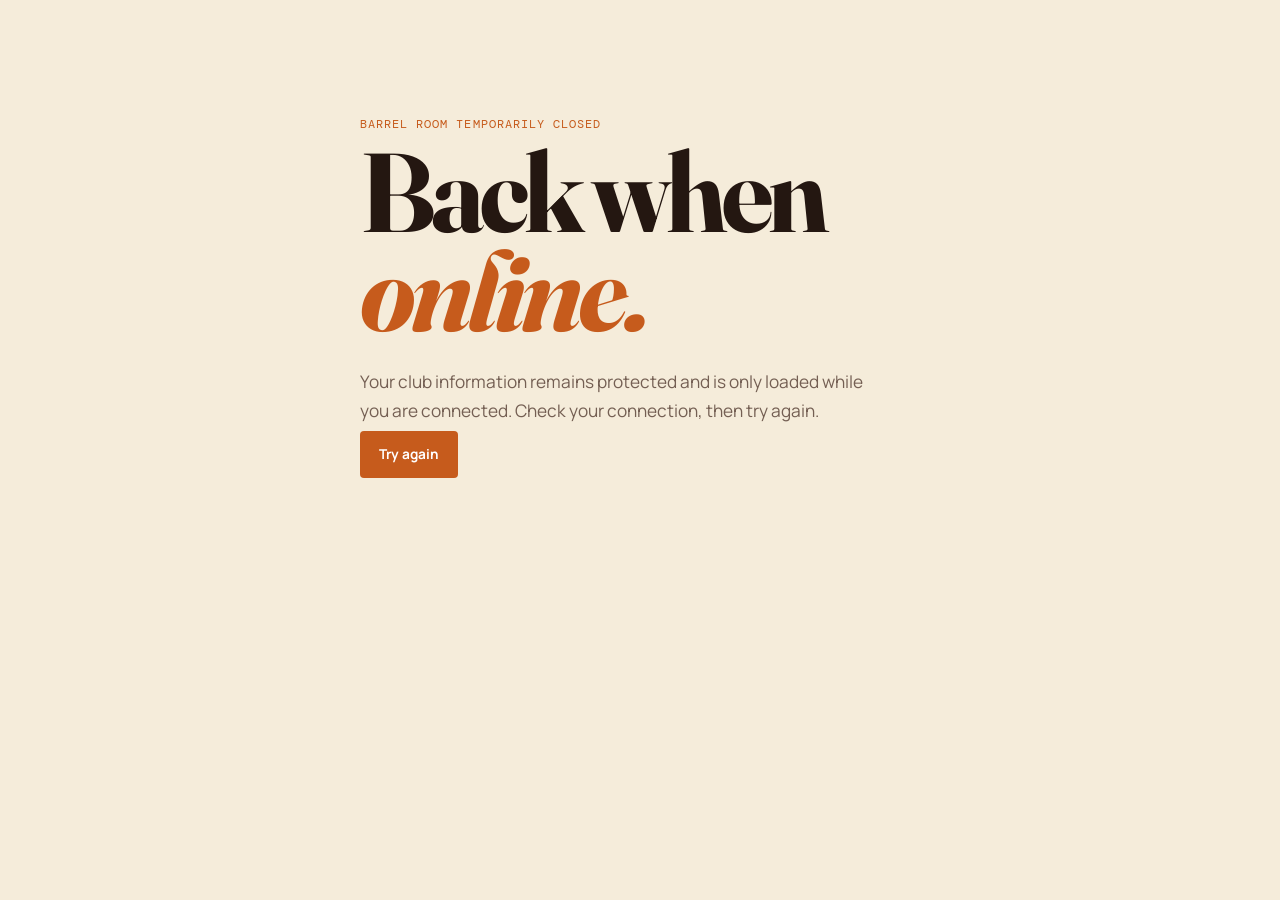
<file: offline.html>
<!doctype html>
<html lang="en">
  <head>
    <meta charset="utf-8" />
    <meta name="viewport" content="width=device-width, initial-scale=1" />
    <meta name="theme-color" content="#241711" />
    <title>Back to the barrel room · Bourbon Buddies Club</title>
    <link rel="stylesheet" href="styles.css" />
    <link rel="apple-touch-icon" href="assets/bbc-logo.jpg" />
  </head>
  <body>
    <main class="shell">
      <section class="login-card">
        <p class="eyebrow">Barrel room temporarily closed</p>
        <h1>Back when<br /><em>online.</em></h1>
        <p class="lead">Your club information remains protected and is only loaded while you are connected. Check your connection, then try again.</p>
        <a class="button-link" href="index.html">Try again</a>
      </section>
    </main>
  </body>
</html>
</file>
<file: styles.css>
@import url('https://fonts.googleapis.com/css2?family=DM+Mono:wght@400;500&family=Fraunces:opsz,wght@9..144,600;9..144,700&family=Manrope:wght@400;600;700&display=swap');

:root { --ink:#241711; --cream:#f5ecda; --paper:#fffaf0; --amber:#c65b1c; --gold:#e6a32a; --muted:#745f53; --line:#d9c7ad; }
* { box-sizing:border-box; } html { scroll-behavior:smooth; } body { margin:0; color:var(--ink); background:#2b1811; font-family:Manrope, sans-serif; } .grain { position:fixed; inset:0; opacity:.16; pointer-events:none; background-image:url("data:image/svg+xml,%3Csvg viewBox='0 0 160 160' xmlns='http://www.w3.org/2000/svg'%3E%3Cfilter id='n'%3E%3CfeTurbulence type='fractalNoise' baseFrequency='.8' numOctaves='3' stitchTiles='stitch'/%3E%3C/filter%3E%3Crect width='100%25' height='100%25' filter='url(%23n)' opacity='.32'/%3E%3C/svg%3E"); } .shell { min-height:100vh; background:var(--cream); } h1,h2 { font-family:Fraunces, serif; letter-spacing:-.045em; } h1 { margin:.1em 0 .25em; font-size:clamp(3.5rem,9vw,7rem); line-height:.88; } h1 em { color:var(--amber); } h2 { margin:.15em 0; font-size:clamp(2rem,4vw,3.4rem); } .eyebrow { margin:0; color:var(--amber); font-family:"DM Mono",monospace; font-size:.72rem; text-transform:uppercase; letter-spacing:.09em; } .lead { max-width:32rem; color:var(--muted); font-size:1.08rem; line-height:1.65; }
.login-card { min-height:100vh; max-width:39rem; margin:auto; padding:13vh 2rem; } .login-card form { display:grid; gap:1rem; margin-top:2rem; } label { display:grid; gap:.4rem; font-size:.8rem; font-weight:700; } input { width:100%; padding:.85rem; border:1px solid var(--line); border-radius:4px; color:var(--ink); background:var(--paper); font:inherit; } button,.button-link { border:0; border-radius:4px; padding:.9rem 1.2rem; color:white; background:var(--amber); cursor:pointer; font:700 .85rem Manrope,sans-serif; text-decoration:none; } .form-message { color:var(--muted); font-size:.8rem; }
#club-view { max-width:1200px; margin:auto; padding:0 2rem; } .site-header { display:flex; align-items:center; justify-content:space-between; gap:1rem; padding:1.2rem 0; border-bottom:1px solid var(--line); } .wordmark { display:flex; align-items:center; color:var(--ink); text-decoration:none; } .wordmark img { display:block; width:42px; height:42px; object-fit:contain; } nav { display:flex; gap:1.1rem; } nav a,.quiet-button { color:var(--muted); background:none; padding:0; font-size:.78rem; font-weight:700; text-decoration:none; } .quiet-button { cursor:pointer; }
.hero { display:grid; grid-template-columns:1.5fr .85fr; gap:4rem; align-items:center; padding:8rem 0 6rem; } .next-pour { padding:2rem; border:1px solid var(--line); border-radius:4px; background:linear-gradient(140deg,#fffaf0,#f0d19e); box-shadow:10px 10px 0 #e5d1b3; } .next-pour .date { margin:1.4rem 0 .15rem; color:var(--amber); font:500 .82rem "DM Mono",monospace; } .next-pour h2 { font-size:2rem; } .next-pour p:last-child { color:var(--muted); }
.subpage-hero { padding:6rem 0 3rem; max-width:46rem; }
.content-section { padding:5rem 0; border-top:1px solid var(--line); } .section-heading { margin-bottom:2rem; } .schedule-list { display:grid; gap:.75rem; } .schedule-item { display:grid; grid-template-columns:9rem 1fr 1.5fr; align-items:start; gap:1.5rem; padding:1.2rem 1.3rem; border-radius:4px; background:var(--paper); } .schedule-item.upcoming { border-left:5px solid var(--amber); } .schedule-date { color:var(--amber); font:500 .78rem "DM Mono",monospace; } .schedule-item strong { display:block; } .schedule-item small { color:var(--muted); } .schedule-details { color:var(--muted); font-size:.78rem; line-height:1.5; } .schedule-details p { margin:.2rem 0; } .split-section { display:grid; grid-template-columns:.65fr 1.35fr; gap:4rem; } .search { margin-bottom:1rem; } .bottle-list { display:grid; gap:.75rem; } .bottle-card { padding:1.25rem; border:1px solid var(--line); border-radius:4px; background:var(--paper); } .bottle-card header { display:flex; justify-content:space-between; gap:1rem; } .score { flex:none; color:var(--amber); font:700 1.6rem Fraunces,serif; } .bottle-card p { margin:.5rem 0 0; color:var(--muted); font-size:.86rem; line-height:1.6; } .chip-list { display:flex; flex-wrap:wrap; gap:.7rem; } .chip { padding:.7rem .9rem; border:1px solid var(--line); border-radius:999px; background:var(--paper); font-size:.84rem; } .chip.used { opacity:.6; } .rules-section ol { display:grid; gap:1rem; max-width:52rem; padding-left:1.5rem; } .rules-section li { padding-left:.6rem; line-height:1.6; } .private-section { background:linear-gradient(90deg,transparent,rgba(198,91,28,.045),transparent); } .directory-list { display:grid; grid-template-columns:repeat(3,1fr); gap:1rem; } .member-card,.ledger-row,.newsletter-link { padding:1.15rem; border:1px solid var(--line); border-radius:4px; background:var(--paper); } .member-card strong { display:block; } .member-card p { margin:.35rem 0 0; color:var(--muted); font-size:.84rem; line-height:1.5; } .ledger-list { display:grid; gap:.7rem; } .ledger-row { display:grid; grid-template-columns:8rem 1fr auto; gap:1rem; align-items:center; } .ledger-row time,.ledger-row small { color:var(--muted); font:500 .75rem "DM Mono",monospace; } .amount { color:var(--amber); font:700 1.2rem Fraunces,serif; } .newsletter-list { display:grid; gap:.75rem; } .newsletter-link { display:flex; justify-content:space-between; color:var(--ink); font-weight:700; text-decoration:none; } .newsletter-link span { color:var(--amber); } .loading { color:var(--muted); font-size:.88rem; } footer { padding:3rem 0; color:var(--cream); margin:0 -2rem; text-align:center; background:var(--ink); font:500 .78rem "DM Mono",monospace; }
.review-form,.theme-form { display:grid; gap:.8rem; margin-top:2rem; padding:1.2rem; border:1px solid var(--line); border-radius:4px; background:var(--paper); } .review-form textarea,.review-form select { width:100%; min-height:2.8rem; padding:.75rem; border:1px solid var(--line); border-radius:4px; color:var(--ink); background:white; font:inherit; } .review-form textarea { min-height:4.7rem; resize:vertical; } .theme-layout { display:grid; grid-template-columns:minmax(16rem,.65fr) 1fr; align-items:start; gap:2rem; } .theme-form { margin-top:0; } footer p { margin:0; } .footer-links { display:flex; flex-direction:column; align-items:center; gap:.65rem; margin-top:1.15rem; } .footer-links a { color:#f0d19e; text-decoration:none; } .footer-links a:hover { color:white; text-decoration:underline; }
.review-dashboard { margin:2rem 0 3rem; padding:1.4rem; border:1px solid var(--line); border-radius:4px; background:linear-gradient(135deg,#fffaf0,#f0d19e); } .dashboard-heading { display:flex; align-items:end; justify-content:space-between; gap:1rem; margin-bottom:1rem; } h3 { margin:.2rem 0; font:700 1.35rem Fraunces,serif; } .dashboard-heading p:last-child { max-width:19rem; margin:0; color:var(--muted); font-size:.8rem; text-align:right; } .leaderboard-list { display:grid; grid-template-columns:repeat(3,1fr); gap:.75rem; } .leader-card { display:grid; grid-template-columns:auto 1fr auto; align-items:center; gap:.75rem; padding:1rem; background:var(--paper); border-radius:4px; } .leader-rank { color:var(--amber); font:700 .8rem "DM Mono",monospace; } .leader-card strong { display:block; font-size:.85rem; } .leader-card p { margin:.22rem 0 0; color:var(--muted); font-size:.7rem; } .leader-score { color:var(--amber); font:700 1.7rem Fraunces,serif; } .bottle-workspace { display:grid; grid-template-columns:.65fr 1.35fr; gap:4rem; align-items:start; } .bottle-workspace h3 { margin:0; } .review-controls { display:grid; grid-template-columns:1.6fr 1fr 1fr; gap:.65rem; margin-bottom:1rem; } .review-controls label { font-size:.72rem; } .review-controls select { width:100%; min-height:2.8rem; padding:.65rem; border:1px solid var(--line); border-radius:4px; color:var(--ink); background:white; font:inherit; }
.score-guide { margin:1rem 0; padding:1rem; border:1px solid var(--line); border-radius:4px; background:var(--paper); } .score-guide h4 { margin:0 0 .65rem; font:700 1rem Fraunces,serif; } .score-guide table { width:100%; border-collapse:collapse; font-size:.75rem; line-height:1.45; } .score-guide th,.score-guide td { padding:.55rem .35rem; border-top:1px solid var(--line); text-align:left; vertical-align:top; } .score-guide thead th { color:var(--muted); border-top:0; font:500 .65rem "DM Mono",monospace; text-transform:uppercase; } .score-guide tbody th { width:4.75rem; color:var(--amber); font:700 .75rem "DM Mono",monospace; }
.next-pour .club-funds { margin-top:1.25rem; padding-top:1rem; border-top:1px solid var(--line); font-size:.78rem; } .club-funds strong { display:block; margin-top:.25rem; color:var(--ink); font:700 1.45rem Fraunces,serif; }
@media (max-width:720px) { #club-view { padding:0 1.2rem; } .site-header { flex-wrap:wrap; align-items:center; padding-bottom:1rem; } .site-header nav { display:flex; order:3; width:100%; flex-wrap:wrap; gap:.65rem 1rem; padding-top:.9rem; border-top:1px solid var(--line); } .site-header nav a { font-size:.72rem; } .quiet-button { margin-left:auto; } .hero,.split-section,.theme-layout,.bottle-workspace { grid-template-columns:1fr; gap:2rem; } .hero { padding:5rem 0 4rem; } .schedule-item,.ledger-row { grid-template-columns:1fr; gap:.35rem; } .selection { text-align:left; } .directory-list,.leaderboard-list { grid-template-columns:1fr; } .dashboard-heading { align-items:start; flex-direction:column; } .dashboard-heading p:last-child { text-align:left; } .review-controls { grid-template-columns:1fr; } }
</file>
